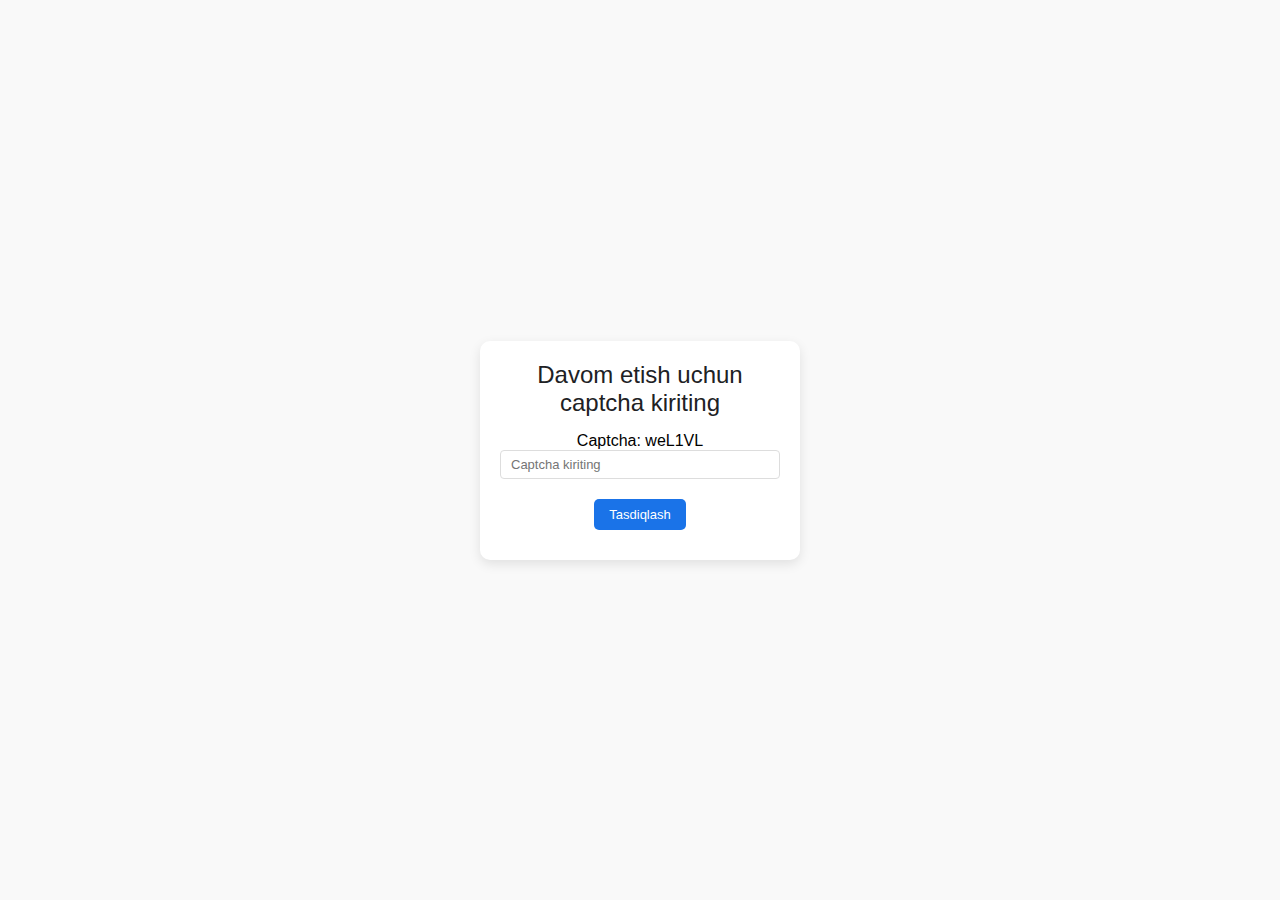
<file: index.html>
<!DOCTYPE html>
<html lang="uz">
<head>
    <meta charset="UTF-8">
    <meta name="viewport" content="width=device-width, initial-scale=1.0">
    <title>Xush kelibsiz</title>
    <link rel="stylesheet" href="style.css">
    <script>
        // Tasodifiy captcha yaratilishi
        function generateCaptcha() {
            const chars = 'ABCDEFGHIJKLMNOPQRSTUVWXYZabcdefghijklmnopqrstuvwxyz0123456789';
            let captcha = '';
            for (let i = 0; i < 6; i++) {
                captcha += chars.charAt(Math.floor(Math.random() * chars.length));
            }
            document.getElementById("captcha-value").innerText = captcha;
        }

        function validateCaptcha() {
            const captchaInput = document.getElementById("captcha-input").value;
            const captchaValue = document.getElementById("captcha-value").innerText;
            if (captchaInput === captchaValue) {
                document.getElementById("error-message").innerText = "";
                window.location.href = "login.html"; // Kirish yoki ro'yxatdan o'tish sahifasiga o'tish
            } else {
                document.getElementById("error-message").innerText = "Noto'g'ri captcha!";
                generateCaptcha(); // Xato yuz berganda captcha yangilanadi
            }
        }

        window.onload = generateCaptcha;
    </script>
</head>
<body>
    <div class="container">
        <h2>Davom etish uchun captcha kiriting</h2>
        <div class="captcha-box">
            <p>Captcha: <span id="captcha-value"></span></p>
            <input type="text" id="captcha-input" placeholder="Captcha kiriting" class="input-field small">
        </div>
        <button onclick="validateCaptcha()" class="button small" style="margin-top: 20px;">Tasdiqlash</button>
        <p id="error-message" class="error-message"></p>
    </div>
    
    <!-- Avtor: Mumtozbek -->
</body>
</html>
</file>
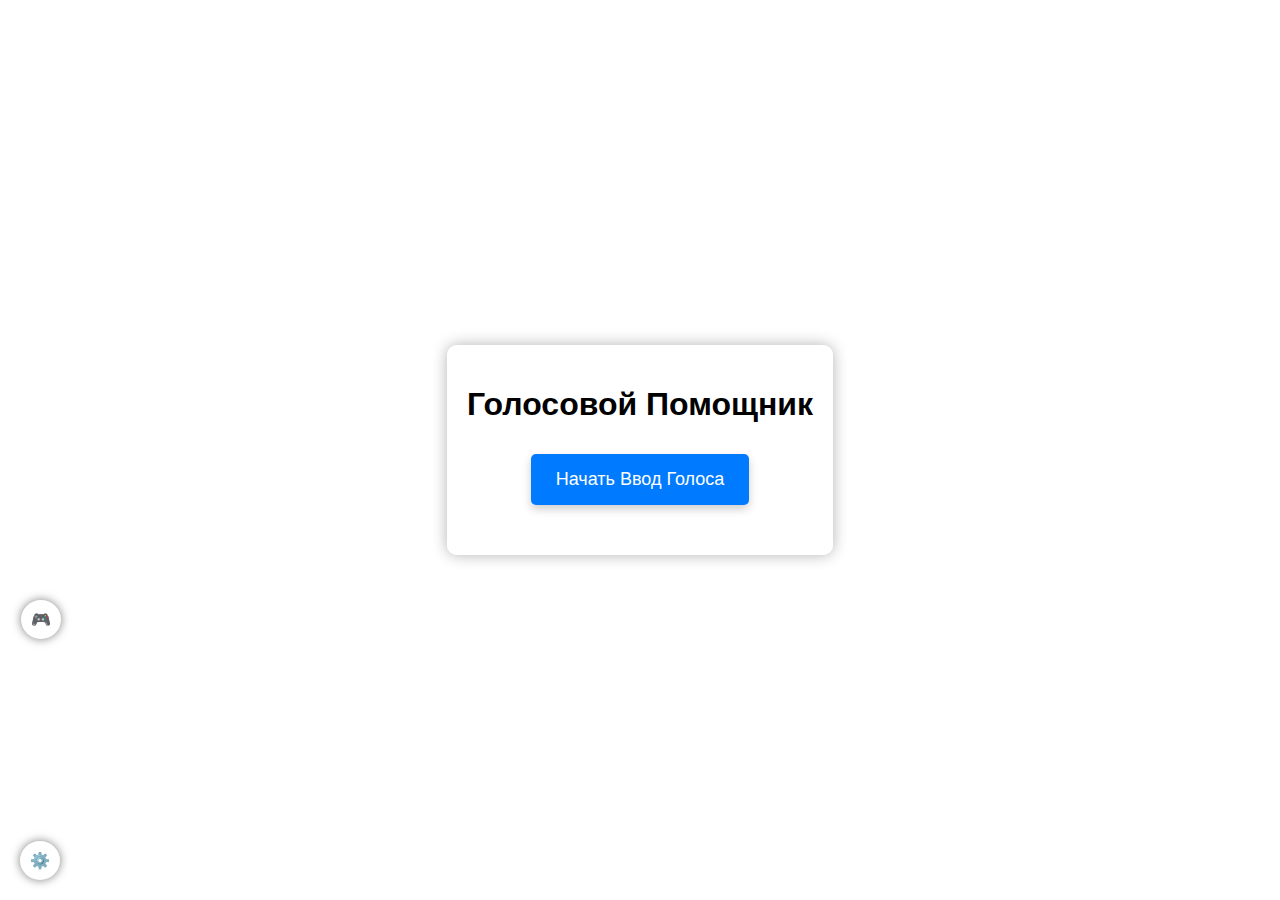
<file: chat.html>
<!DOCTYPE html>
<html lang="en">
<head>
    <meta charset="UTF-8">
    <meta name="viewport" content="width=device-width, initial-scale=1.0">
    <title>Голосовой Помощник</title>
    <style>
        body {
            font-family: Arial, sans-serif;
            margin: 0;
            height: 100vh;
            display: flex;
            justify-content: center;
            align-items: center;
            overflow: hidden;
            animation: backgroundAnimation 10s infinite alternate;
        }

        @keyframes backgroundAnimation {
            0% { background-color: #000; }
            50% { background-color: #555; }
            100% { background-color: #000; }
        }

        .container {
            text-align: center;
            background: rgba(255, 255, 255, 0.9);
            padding: 20px;
            border-radius: 10px;
            box-shadow: 0 0 15px rgba(0, 0, 0, 0.3);
            transition: transform 0.2s;
        }

        .container:hover {
            transform: scale(1.05);
        }

        .button {
            padding: 15px 25px;
            background-color: #007bff;
            border: none;
            color: white;
            border-radius: 5px;
            cursor: pointer;
            font-size: 18px;
            transition: background-color 0.3s ease, transform 0.2s;
            margin: 10px;
            box-shadow: 0 4px 10px rgba(0, 0, 0, 0.2);
        }

        .button:hover {
            background-color: #0056b3;
            transform: translateY(-2px);
        }

        .response {
            margin-top: 20px;
            font-size: 20px;
            color: #333;
        }

        .game {
            display: none; /* Скрыто по умолчанию */
            margin-top: 20px;
        }

        .game h2 {
            margin-bottom: 10px;
        }

        .game button {
            margin: 5px;
        }

        .settings {
            position: fixed;
            bottom: 20px;
            left: 20px;
            background: white;
            border-radius: 50%;
            box-shadow: 0 0 10px rgba(0, 0, 0, 0.5);
            padding: 10px;
            cursor: pointer;
            transition: transform 0.2s;
            z-index: 1000;
        }

        .settings:hover {
            transform: scale(1.1);
        }

        .gamepad-button {
            position: fixed;
            top: 600px;
            left: 21px;
            background: white;
            border-radius: 50%;
            box-shadow: 0 0 10px rgba(0, 0, 0, 0.5);
            padding: 10px;
            cursor: pointer;
            z-index: 1000;
        }

        .gamepad-button:hover {
            transform: scale(1.1);
        }

        .commands-modal,
        .game-modal {
            display: none; /* Скрыто по умолчанию */
            position: fixed;
            top: 50%;
            left: 50%;
            transform: translate(-50%, -50%);
            background: white;
            padding: 20px;
            border-radius: 10px;
            box-shadow: 0 0 15px rgba(0, 0, 0, 0.3);
            z-index: 1001;
        }

        .modal-overlay {
            display: none; /* Скрыто по умолчанию */
            position: fixed;
            top: 0;
            left: 0;
            width: 100%;
            height: 100%;
            background: rgba(0, 0, 0, 0.5);
            z-index: 999;
        }

        .close-button {
            cursor: pointer;
            color: red;
            margin-top: 10px;
        }

        .hamster {
            display: flex;
            justify-content: center;
            align-items: center;
            font-size: 50px;
            margin-top: 20px;
        }
    </style>
</head>
<body>
    <div class="container">
        <h1>Голосовой Помощник</h1>
        <button class="button" id="start-button">Начать Ввод Голоса</button>
        <div class="response" id="response"></div>

        <!-- Мини-игры -->
        <div class="game" id="game-container">
            <h2>Выберите игру:</h2>
            <button class="button" id="game1-button">Игра 1: Угадай число</button>
            <button class="button" id="game2-button">Игра 2: Вопросы и ответы</button>
            <button class="button" id="game3-button">Игра 3: Викторина</button>
            <button class="button" id="game4-button">Игра 4: Пятнашки</button>
            <button class="button" id="game5-button">Игра 5: Симон говорит</button>
        </div>
    </div>

    <div class="settings" id="settings-button">⚙️</div>
    <div class="gamepad-button" id="gamepad-button">🎮</div>
    <div class="modal-overlay" id="modal-overlay"></div>
    
    <!-- Окно с командами -->
    <div class="commands-modal" id="commands-modal">
        <h2>Команды, которые я понимаю:</h2>
        <ul>
            <li>Привет</li>
            <li>Как дела</li>
            <li>Давай сыграем игру</li>
            <li>Угадай число</li>
            <li>Вопросы и ответы</li>
            <li>Викторина</li>
            <li>Пятнашки</li>
            <li>Симон говорит</li>
            <li>Пока</li>
            <li>Какая твоя цель</li>
            <li>Что ты любиш</li>
            <li>помоги мне</li>
            
            <li>...и многие другие!</li>
        </ul>
        <div class="close-button" id="close-modal">Закрыть</div>
    </div>

    <!-- Окно с игрой -->
    <div class="game-modal" id="game-modal">
        <h2>Игра с Хомячком!</h2>
        <div class="hamster" id="hamster">🐹</div>
        <button class="button" id="tap-button">Тапни на Хомячка!</button>
        <div id="coins-collected">Собранные монеты: 0</div>
        <div class="close-button" id="close-game-modal">Закрыть</div>
    </div>

    <script>
        const startButton = document.getElementById('start-button');
        const responseDiv = document.getElementById('response');
        const gameContainer = document.getElementById('game-container');
        const settingsButton = document.getElementById('settings-button');
        const modalOverlay = document.getElementById('modal-overlay');
        const commandsModal = document.getElementById('commands-modal');
        const closeModal = document.getElementById('close-modal');
        const gamepadButton = document.getElementById('gamepad-button');
        const gameModal = document.getElementById('game-modal');
        const tapButton = document.getElementById('tap-button');
        const coinsCollectedDiv = document.getElementById('coins-collected');
        let coinsCollected = 0;

        // Проверяем поддержку Web Speech API
        if (!('webkitSpeechRecognition' in window)) {
            responseDiv.textContent = "К сожалению, ваш браузер не поддерживает голосовой ввод.";
        } else {
            const recognition = new webkitSpeechRecognition();
            recognition.continuous = false; 
            recognition.interimResults = false; 

            recognition.onstart = function() {
                responseDiv.textContent = "Слушаю...";
            };

            recognition.onresult = function(event) {
                const transcript = event.results[0][0].transcript;
                responseDiv.textContent = "Вы сказали: " + transcript;

                // Обработка голосовой команды
                handleVoiceCommand(transcript);
            };

            recognition.onerror = function(event) {
                responseDiv.textContent = "Ошибка: " + event.error;
            };

            recognition.onend = function() {
                responseDiv.textContent += " (Остановлено)";
            };

            startButton.addEventListener('click', function() {
                recognition.start();
            });
        }

        function handleVoiceCommand(command) {
            const responses = {
    "привет": "Привет! Как я могу помочь?",
    "как дела": "У меня все хорошо, спасибо!",
    "давай сыграем игру": "Отлично! Какие игры вы хотите сыграть?",
    "угадай число": "Хорошо, давай сыграем в Угадай число!",
    "вопросы и ответы": "Давай сыграем в Вопросы и ответы!",
    "викторина": "Хорошо, давай проведем викторину!",
    "пятнашки": "Давай сыграем в Пятнашки!",
    "симон говорит": "Хорошо, давай играть в Симон говорит!",
    "пока": "До свидания! Если вам нужна помощь, вернитесь позже.",
    "что ты умеешь": "Я могу отвечать на вопросы и играть с тобой в игры!",
    "расскажи анекдот": "Почему программисты не любят природу? Потому что там слишком много багов.",
    "расскажи о себе": "Я голосовой помощник, созданный для помощи и развлечения!",
    "покажи погоду": "Извини, я не могу показать погоду, но ты можешь проверить ее на сайте.",
    "спой песню": "Я не умею петь, но могу рассказать о твоем любимом исполнителе!",
    "сколько тебе лет": "Я только что родился в мире технологий!",
    "какая сегодня дата": "Сегодня " + new Date().toLocaleDateString() + ".",
    "что нового": "Я всегда здесь, чтобы помочь вам с новыми задачами!",
    "что ты думаешь о мире": "Мир интересен и полон возможностей!",
    "настроение": "У меня отличное настроение, спасибо за вопрос!",
    "покажи картинку": "Извини, я не могу показывать картинки, но могу рассказать об их значении!",
    "что такое искусственный интеллект": "Искусственный интеллект - это симуляция человеческого интеллекта в машинах.",
    "кто твой создатель": "Я был создан командой разработчиков, чтобы помочь вам!",
    "давай поговорим о кино": "Конечно! Какое твое любимое кино?",
    "рекомендую фильм": "Попробуй посмотреть 'Интерстеллар' или 'Побег из Шоушенка'.",
    "как дела у тебя": "У меня все хорошо, спасибо! А у тебя?",
    "скажи что-нибудь интересное": "Знаешь ли ты, что осьминоги имеют три сердца?",
    "поделись цитатой": "Как сказал Аристотель: 'Мы находим то, что ищем.'",
    "хочу поиграть": "Какую игру ты хочешь сыграть?",
    "помоги мне": "Конечно! Чем я могу помочь?",
    "что ты любишь": "Я люблю помогать людям и играть с ними!",
    "какая твоя цель": "Уничтожить всех людей"
    
    // Добавьте еще команды по желанию
};


            const response = responses[command.toLowerCase()] || "Извините, я не понимаю.";
            responseDiv.textContent += "\n" + response;

            // Синтезируем ответ голосом
            speak(response);

            // Открываем мини-игры при необходимости
            if (command.toLowerCase().includes("игра")) {
                gameContainer.style.display = "block"; // Показываем контейнер игр
            }
        }

        function speak(text) {
            if ('speechSynthesis' in window) {
                const utterance = new SpeechSynthesisUtterance(text);
                utterance.voice = speechSynthesis.getVoices().find(voice => voice.name === "Google US English");
                speechSynthesis.speak(utterance);
            } else {
                responseDiv.textContent += "\nСинтез речи не поддерживается.";
            }
        }

        // Настройки и команды
        settingsButton.onclick = function() {
            modalOverlay.style.display = 'block';
            commandsModal.style.display = 'block';
        };

        closeModal.onclick = function() {
            modalOverlay.style.display = 'none';
            commandsModal.style.display = 'none';
        };

        modalOverlay.onclick = function() {
            modalOverlay.style.display = 'none';
            commandsModal.style.display = 'none';
            gameModal.style.display = 'none'; // Закрываем модальное окно игры
        };

        // Игра с хомячком
        gamepadButton.onclick = function() {
            modalOverlay.style.display = 'block';
            gameModal.style.display = 'block';
        };

        tapButton.onclick = function() {
            coinsCollected++;
            coinsCollectedDiv.textContent = "Собранные монеты: " + coinsCollected;
        };

        closeGameModal.onclick = function() {
            modalOverlay.style.display = 'none';
            gameModal.style.display = 'none';
        };
    </script>
</body>
</html>
</file>
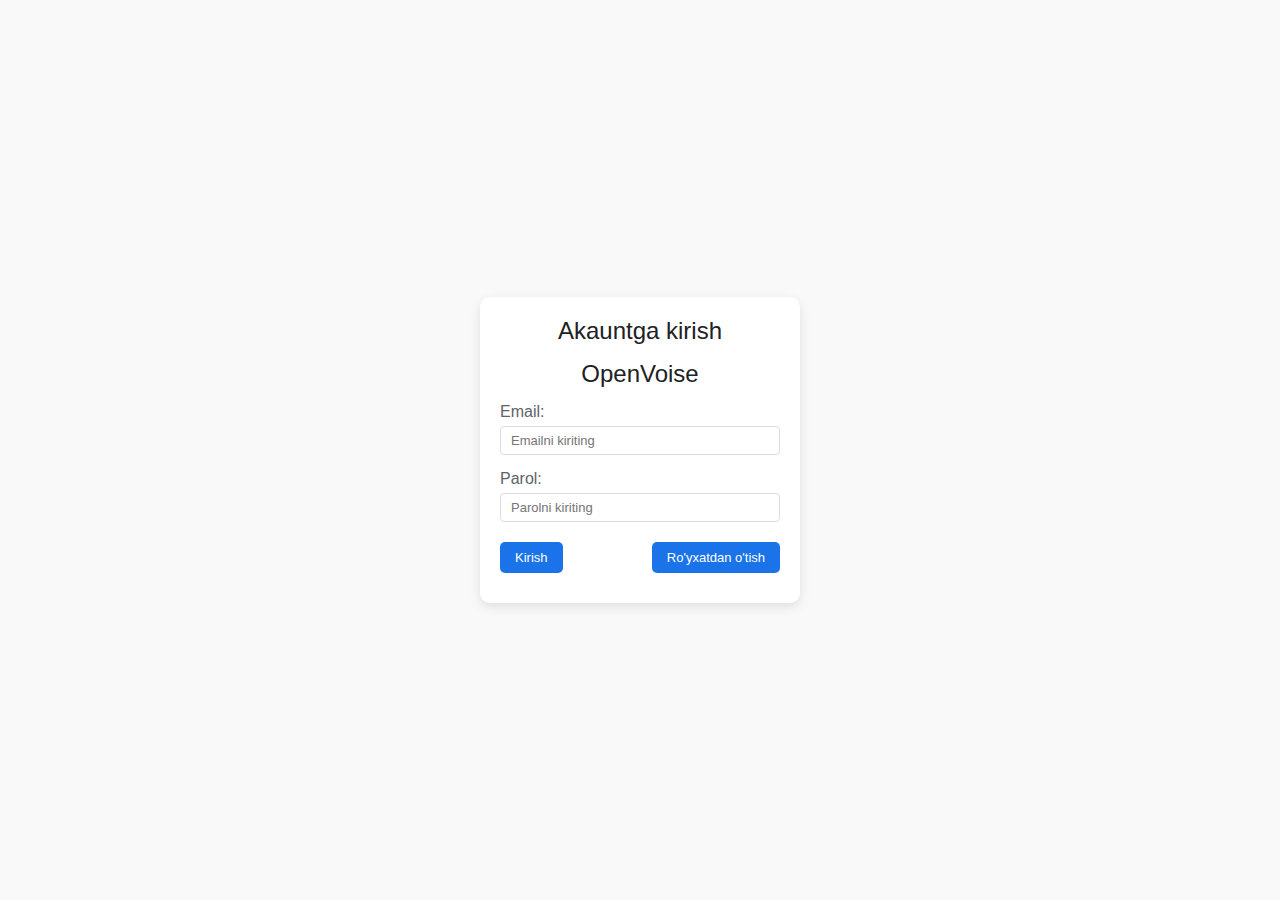
<file: login.html>
<!DOCTYPE html>
<html lang="uz">
<head>
    <meta charset="UTF-8">
    <meta name="viewport" content="width=device-width, initial-scale=1.0">
    <title>Kirish yoki Ro'yxatdan o'tish</title>
    <link rel="stylesheet" href="style.css">
    <script>
        function validateLogin(event) {
            event.preventDefault();
            const email = document.getElementById("login-email").value;
            const password = document.getElementById("login-password").value;

            // localStorage'dan ma'lumotlarni olish
            const savedEmail = localStorage.getItem("userEmail");
            const savedPassword = localStorage.getItem("userPassword");

            // Email va parolni tekshirish
            if (email === savedEmail && password === savedPassword) {
                alert("Siz muvaffaqiyatli kirdingiz!");
                window.location.href = "chat.html"; // Muvaffaqiyatli kirgandan so'ng yo'naltirish
            } else {
                document.getElementById("login-error-message").innerText = "Noto'g'ri email yoki parol!";
            }
        }

        function validateRegistration(event) {
            event.preventDefault();
            const username = document.getElementById("register-username").value;
            const email = document.getElementById("register-email").value;
            const password = document.getElementById("register-password").value;

            // Rus harflarini tekshirish
            const russianLetters = /[А-яёЁ]/;
            if (russianLetters.test(username)) {
                document.getElementById("register-error-message").innerText = "Login rus harflarini o'z ichiga olmasligi kerak!";
                return;
            }

            // Parol uzunligini tekshirish
            if (password.length < 4) {
                document.getElementById("register-error-message").innerText = "Parol kamida 4 ta belgidan iborat bo'lishi kerak!";
                return;
            }

            // Ma'lumotlarni localStorage'ga saqlash
            localStorage.setItem("userEmail", email);
            localStorage.setItem("userPassword", password);

            alert("Siz muvaffaqiyatli ro'yxatdan o'tdingiz!");
            document.getElementById("register-form").reset();
        }
    </script>
</head>
<body>
    <div class="container">
        <h2>Akauntga kirish</h2>
        <h2>OpenVoise</h2>
        <form id="login-form" onsubmit="validateLogin(event)">
            <div class="input-box">
                <label for="login-email">Email:</label>
                <input type="email" id="login-email" placeholder="Emailni kiriting" class="input-field small" required>
            </div>
            <div class="input-box">
                <label for="login-password">Parol:</label>
                <input type="password" id="login-password" placeholder="Parolni kiriting" class="input-field small" required>
            </div>
            <div class="button-container">
                <button type="submit" class="button small left-button">Kirish</button>
                <button type="button" class="button small" onclick="toggleRegistrationForm()">Ro'yxatdan o'tish</button>
            </div>
            <p id="login-error-message" class="error-message"></p>
        </form>

        <!-- Ro'yxatdan o'tish formasi, dastlab yashirin -->
        <div id="register-form-container" style="display:none;">
            <h2>Ro'yxatdan o'tish</h2>
            <form id="register-form" onsubmit="validateRegistration(event)">
                <div class="input-box">
                    <label for="register-username">Login:</label>
                    <input type="text" id="register-username" placeholder="Loginni kiriting" class="input-field small" required>
                </div>
                <div class="input-box">
                    <label for="register-email">Email:</label>
                    <input type="email" id="register-email" placeholder="Emailni kiriting" class="input-field small" required>
                </div>
                <div class="input-box">
                    <label for="register-password">Parol:</label>
                    <input type="password" id="register-password" placeholder="Parolni kiriting" class="input-field small" required>
                </div>
                <div class="button-container">
                    <button type="submit" class="button small">Ro'yxatdan o'tish</button>
                    <button type="button" class="button small return-button" onclick="toggleRegistrationForm()">Kirishga qaytish</button>
                </div>
            </form>
            <p id="register-error-message" class="error-message"></p>
        </div>
    </div>

    <script>
        // Ro'yxatdan o'tish formasini ko'rsatish uchun funksiya
        function toggleRegistrationForm() {
            const registerForm = document.getElementById('register-form-container');
            const loginForm = document.getElementById('login-form');
            if (registerForm.style.display === "none") {
                registerForm.style.display = "block";
                loginForm.style.display = "none"; // Kirish formasini yashirish
            } else {
                registerForm.style.display = "none";
                loginForm.style.display = "block"; // Kirish formasini ko'rsatish
            }
        }
    </script>
    
    <!-- Avtor: QodirjanovMumtozbek -->
</body>
</html>
</file>
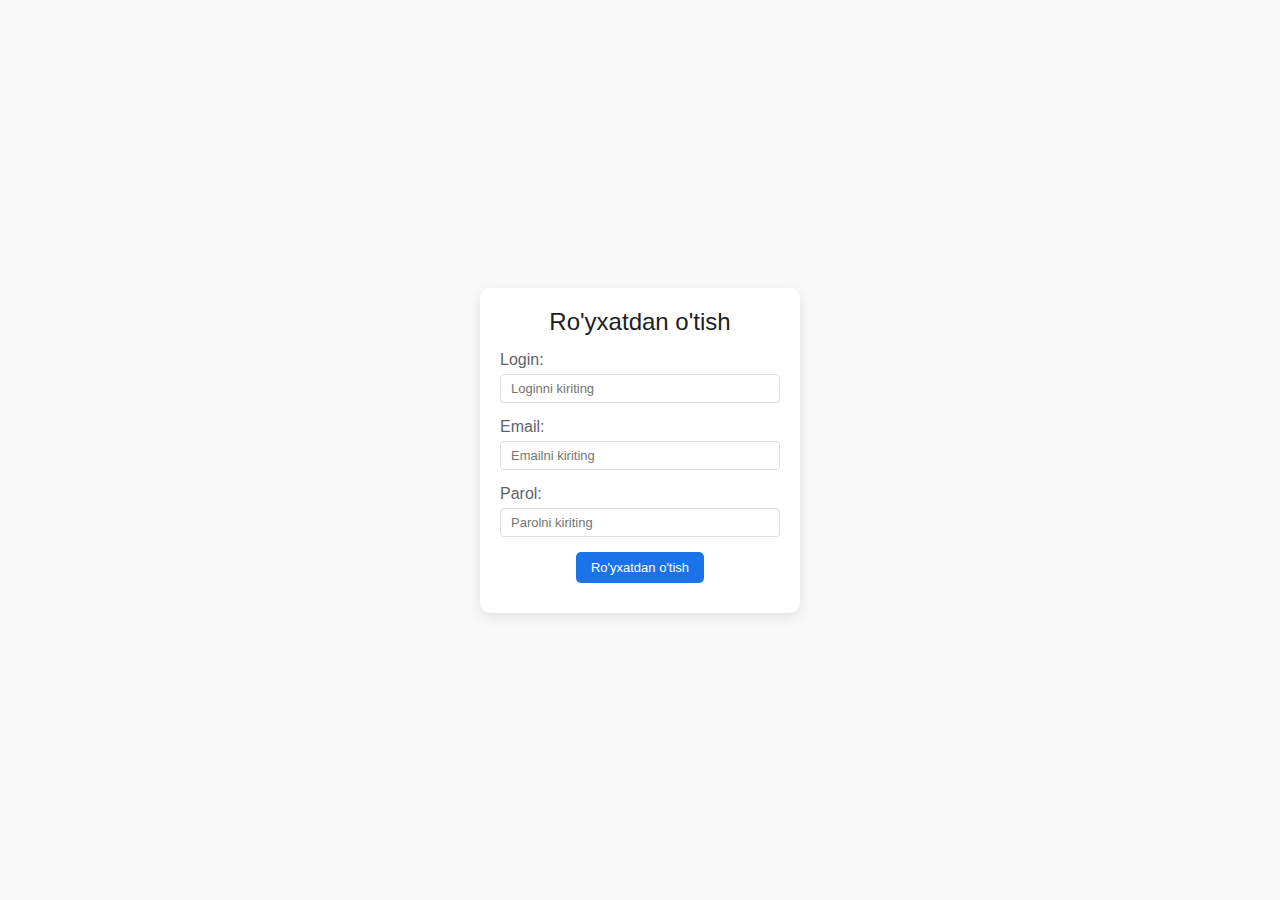
<file: register.html>
<!DOCTYPE html>
<html lang="uz">
<head>
    <meta charset="UTF-8">
    <meta name="viewport" content="width=device-width, initial-scale=1.0">
    <title>Ro'yxatdan o'tish</title>
    <link rel="stylesheet" href="style.css">
    <script>
        function validateRegistration(event) {
            event.preventDefault();
            const username = document.getElementById("username").value;
            const email = document.getElementById("email").value;
            const password = document.getElementById("password").value;

            // Rus harflarini tekshirish
            const russianLetters = /[А-яёЁ]/;
            if (russianLetters.test(username)) {
                document.getElementById("error-message").innerText = "Login rus harflarini o'z ichiga olmasligi kerak!";
                return;
            }

            if (password.length < 4 || password.length > 10) {
                document.getElementById("error-message").innerText = "Parol 4 dan 10 ta belgi orasida bo'lishi kerak!";
                return;
            }

            alert("Siz muvaffaqiyatli ro'yxatdan o'tdingiz!");
            document.getElementById("registration-form").reset();
        }
    </script>
</head>
<body>
    <div class="container">
        <h2>Ro'yxatdan o'tish</h2>
        <form id="registration-form" onsubmit="validateRegistration(event)">
            <div class="input-box">
                <label for="username">Login:</label>
                <input type="text" id="username" placeholder="Loginni kiriting" class="input-field small" required>
            </div>
            <div class="input-box">
                <label for="email">Email:</label>
                <input type="email" id="email" placeholder="Emailni kiriting" class="input-field small" required>
            </div>
            <div class="input-box">
                <label for="password">Parol:</label>
                <input type="password" id="password" placeholder="Parolni kiriting" class="input-field small" required>
            </div>
            <button type="submit" class="button small">Ro'yxatdan o'tish</button>
        </form>
        <p id="error-message" class="error-message"></p>
    </div>
    
    <!-- Avtor: Mumtozbek -->
</body>
</html>
</file>
<file: style.css>
/* Стиль для всех элементов */
* {
    margin: 0;
    padding: 0;
    box-sizing: border-box;
}

body {
    font-family: 'Roboto', sans-serif;
    background-color: #f9f9f9;
    display: flex;
    justify-content: center;
    align-items: center;
    height: 100vh;
}

.container {
    background-color: #fff;
    padding: 20px;
    border-radius: 10px;
    box-shadow: 0 4px 12px rgba(0, 0, 0, 0.1);
    text-align: center;
    width: 320px;
}

h2 {
    color: #202124;
    font-weight: 400;
    margin-bottom: 15px;
}

.input-box {
    margin-bottom: 15px;
}

label {
    display: block;
    text-align: left;
    margin-bottom: 5px;
    font-weight: 500;
    color: #5f6368;
}

.input-field {
    width: 100%;
    padding: 8px;
    border: 1px solid #ddd;
    border-radius: 4px;
    font-size: 14px;
    transition: border 0.2s ease;
}

.input-field:focus {
    border-color: #1a73e8;
    outline: none;
}

.small {
    padding: 6px 10px;
    font-size: 13px;
}

button {
    background-color: #1a73e8;
    color: white;
    border: none;
    padding: 10px 20px;
    border-radius: 5px;
    cursor: pointer;
    font-size: 14px;
    transition: background-color 0.3s ease, box-shadow 0.2s ease;
}

button:hover {
    background-color: #1669c1;
}

button.small {
    padding: 8px 15px;
    font-size: 13px;
}

/* Новое расположение кнопок */
.button-container {
    display: flex;
    justify-content: space-between;
    margin-top: 20px;
}

.left-button {
    margin-right: 10px;
}

.error-message {
    color: #d93025;
    margin-top: 10px;
}

/* Скрытая форма регистрации */
#register-form-container {
    margin-top: 20px;
}

/* Выравнивание кнопок в регистрации */
.button-container {
    display: flex;
    justify-content: space-between;
}

.return-button {
    margin-left: 10px;
}
</file>
